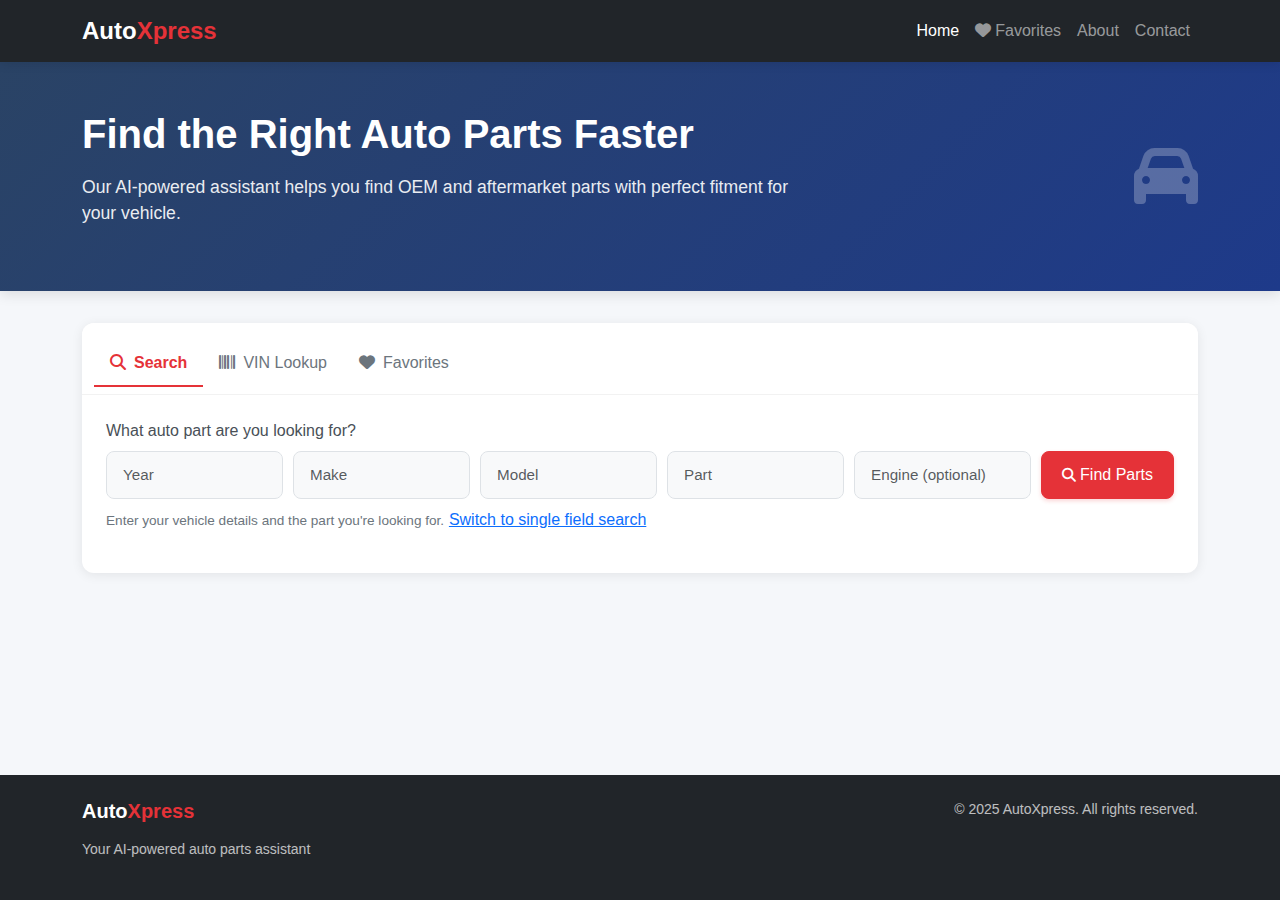
<file: templates/index.html>
<!DOCTYPE html>
<html lang="en">
    <head>
        <meta charset="UTF-8">
        <meta name="viewport" content="width=device-width, initial-scale=1.0">
        <title>AutoXpress Smart Assistant | Your Auto Parts Search AI</title>
        <link href="https://cdn.jsdelivr.net/npm/bootstrap@5.3.2/dist/css/bootstrap.min.css" rel="stylesheet">
        <link rel="stylesheet" href="https://cdnjs.cloudflare.com/ajax/libs/font-awesome/6.4.2/css/all.min.css">
        <!-- Add the autocomplete CSS file -->
        <link rel="stylesheet" href="/static/css/styles.css">
        <!-- No inline styles here anymore - all styles are in the CSS file -->
    </head>
<body>
    <div class="content-wrapper">
        <nav class="navbar navbar-expand-lg navbar-dark bg-dark">
            <div class="container">
                <a class="navbar-brand" href="#">Auto<span>Xpress</span></a>
                <button class="navbar-toggler" type="button" data-bs-toggle="collapse" data-bs-target="#navbarNav">
                    <span class="navbar-toggler-icon"></span>
                </button>
                <div class="collapse navbar-collapse" id="navbarNav">
                    <ul class="navbar-nav ms-auto">
                        <li class="nav-item">
                            <a class="nav-link active" href="#">Home</a>
                        </li>
                        <li class="nav-item">
                            <a class="nav-link" href="#" id="favorites-nav-link">
                                <i class="fas fa-heart me-1"></i>Favorites
                            </a>
                        </li>
                        <li class="nav-item">
                            <a class="nav-link" href="#">About</a>
                        </li>
                        <li class="nav-item">
                            <a class="nav-link" href="#">Contact</a>
                        </li>
                    </ul>
                </div>
            </div>
        </nav>

        <section class="hero-section">
            <div class="container">
                <div class="row align-items-center">
                    <div class="col-md-8">
                        <h1>Find the Right Auto Parts Faster</h1>
                        <p class="lead">Our AI-powered assistant helps you find OEM and aftermarket parts with perfect fitment for your vehicle.</p>
                    </div>
                    <div class="col-md-4 text-end d-none d-md-block">
                        <i class="fas fa-car fa-4x text-white-50 opacity-50"></i>
                    </div>
                </div>
            </div>
        </section>

        <div class="container">
            <div class="row">
                <div class="col-lg-12">
                    <div class="card mb-4">
                        <div class="card-header">
                            <ul class="nav nav-tabs card-header-tabs" id="mainTabs" role="tablist">
                                <li class="nav-item" role="presentation">
                                    <button class="nav-link active" id="search-tab" data-bs-toggle="tab" data-bs-target="#search-content" type="button" role="tab" aria-controls="search-content" aria-selected="true">
                                        <i class="fas fa-search me-2"></i>Search
                                    </button>
                                </li>
                                <li class="nav-item" role="presentation">
                                    <button class="nav-link" id="vin-tab" data-bs-toggle="tab" data-bs-target="#vin-content" type="button" role="tab" aria-controls="vin-content" aria-selected="false">
                                        <i class="fas fa-barcode me-2"></i>VIN Lookup
                                    </button>
                                </li>
                                <li class="nav-item" role="presentation">
                                    <button class="nav-link" id="favorites-tab" data-bs-toggle="tab" data-bs-target="#favorites-content" type="button" role="tab" aria-controls="favorites-content" aria-selected="false">
                                        <i class="fas fa-heart me-2"></i>Favorites
                                    </button>
                                </li>
                            </ul>
                        </div>
                        <div class="card-body">
                            <div class="tab-content" id="mainTabsContent">
                                <div class="tab-pane fade show active" id="search-content" role="tabpanel" aria-labelledby="search-tab">
                                    <form id="search-form" method="post">
                                        <div class="mb-3">
                                            <label class="form-label">What auto part are you looking for?</label>
                                            <div class="multi-field-search">
                                                <div class="form-group">
                                                    <input type="text" class="form-control" id="year-field" name="year" placeholder="Year" autocomplete="off">
                                                    <div id="year-suggestions" class="autocomplete-suggestions"></div>
                                                </div>
                                                <div class="form-group">
                                                    <input type="text" class="form-control" id="make-field" name="make" placeholder="Make" autocomplete="off">
                                                    <div id="make-suggestions" class="autocomplete-suggestions"></div>
                                                </div>
                                                <div class="form-group">
                                                    <input type="text" class="form-control" id="model-field" name="model" placeholder="Model" autocomplete="off">
                                                    <div id="model-suggestions" class="autocomplete-suggestions"></div>
                                                </div>
                                                <div class="form-group">
                                                    <input type="text" class="form-control" id="part-field" name="part" placeholder="Part" autocomplete="off">
                                                </div>
                                                <div class="form-group">
                                                    <input type="text" class="form-control" id="engine-field" name="engine" placeholder="Engine (optional)" autocomplete="off">
                                                </div>
                                                <div class="search-button-container">
                                                    <button class="btn btn-danger" type="submit" id="search-button">
                                                        <i class="fas fa-search me-1" style="font-size: 0.875rem;"></i> Find Parts
                                                    </button>
                                                </div>
                                            </div>
                                            <div class="form-text mt-2">
                                                Enter your vehicle details and the part you're looking for.
                                                <button type="button" class="btn btn-link p-0 align-baseline" id="single-field-toggle">Switch to single field search</button>
                                            </div>
                                        </div>
                                        
                                        <!-- Single field search (hidden by default) -->
                                        <div class="mb-3 d-none" id="single-field-container">
                                            <div class="input-group">
                                                <input type="text" class="form-control" id="prompt" name="prompt" 
                                                    placeholder="Example: 2018 Toyota Camry front brake pads" autocomplete="off">
                                                <button class="btn btn-danger" type="submit" id="single-search-button">
                                                    <i class="fas fa-search me-1" style="font-size: 0.875rem;"></i> Find Parts
                                                </button>
                                            </div>
                                            <div class="form-text mt-2">
                                                Include year, make, model, and part. Example: "2018 Toyota Camry front brake pads"
                                                <button type="button" class="btn btn-link p-0 align-baseline" id="multi-field-toggle">Switch to multi-field search</button>
                                            </div>
                                        </div>
                                    </form>
                                    <div id="validation-error" class="alert alert-danger mt-2 d-none" role="alert"></div>
                                </div>
                                
                                <div class="tab-pane fade" id="vin-content" role="tabpanel" aria-labelledby="vin-tab">
                                    <form id="vin-form" method="post">
                                        <div class="mb-3">
                                            <label for="vin" class="form-label">Enter your Vehicle Identification Number (VIN)</label>
                                            <div class="input-group">
                                                <input type="text" class="form-control" id="vin" name="vin" 
                                                    placeholder="Enter 17-character VIN" 
                                                    pattern="[A-HJ-NPR-Z0-9]{17}" 
                                                    maxlength="17" required>
                                                <button class="btn btn-danger" type="submit" id="vin-button">
                                                    <i class="fas fa-search me-1" style="font-size: 0.9rem;"></i> Decode VIN
                                                </button>
                                            </div>
                                            <div class="form-text">A valid VIN has 17 characters (excluding I, O, and Q)</div>
                                        </div>
                                    </form>
                                </div>
                                
                                <div class="tab-pane fade" id="favorites-content" role="tabpanel" aria-labelledby="favorites-tab">
                                    <div id="favorites-container">
                                        <div class="d-flex justify-content-between mb-3">
                                            <h4>Saved Favorites</h4>
                                            <div>
                                                <button id="export-favorites" class="btn btn-sm btn-outline-primary me-2">
                                                    <i class="fas fa-download me-1"></i> Export
                                                </button>
                                                <button id="clear-favorites" class="btn btn-sm btn-outline-danger">
                                                    <i class="fas fa-trash-alt me-1"></i> Clear All
                                                </button>
                                            </div>
                                        </div>
                                        <div id="favorites-list" class="row">
                                            <!-- Favorites will be loaded here -->
                                            <div class="col-12 no-favorites-msg">
                                                <i class="fas fa-heart fa-3x mb-3 text-muted"></i>
                                                <p>You haven't saved any favorites yet</p>
                                            </div>
                                        </div>
                                    </div>
                                </div>
                            </div>
                        </div>
                    </div>
                </div>
            </div>

            <!-- AI Analysis Loading Indicator -->
            <div id="search-loading" class="text-center my-4" style="display: none;">
                <div class="spinner-border text-primary" style="width:1rem;height:1rem;" role="status">
                    <span class="visually-hidden">Loading analysis...</span>
                </div>
                <p class="mt-2">Analyzing your request<span class="loader-dots"><div></div><div></div><div></div></span></p>
            </div>

            <!-- Results Container -->
            <div id="result-container" class="row" style="display: none;">
                <div class="col-12">
                    <div class="card mb-4">
                        <div class="card-header">
                            <ul class="nav nav-tabs card-header-tabs" id="resultsTabs" role="tablist">
                                <li class="nav-item" role="presentation">
                                    <button class="nav-link active" id="analysis-tab" data-bs-toggle="tab" data-bs-target="#analysis-content" type="button" role="tab" aria-controls="analysis-content" aria-selected="true">
                                        <i class="fas fa-chart-bar me-2"></i>Analysis
                                        <span id="analysis-time" class="badge bg-secondary ms-2"></span>
                                    </button>
                                </li>
                                <li class="nav-item" role="presentation">
                                    <button class="nav-link" id="products-tab" data-bs-toggle="tab" data-bs-target="#products-content" type="button" role="tab" aria-controls="products-content" aria-selected="false">
                                        <i class="fas fa-shopping-cart me-2"></i>Products
                                        <span id="products-count" class="badge bg-primary ms-2">0</span>
                                    </button>
                                </li>
                            </ul>
                        </div>
                        <div class="card-body">
                            <div class="tab-content" id="resultsTabsContent">
                                <!-- Analysis Tab Content -->
                                <div class="tab-pane fade show active" id="analysis-content" role="tabpanel" aria-labelledby="analysis-tab">
                                    <div id="validation-error" class="alert alert-danger d-none" role="alert"></div>
                                    <div id="questions"></div>
                                </div>
                                
                                <!-- Products Tab Content -->
                                <div class="tab-pane fade" id="products-content" role="tabpanel" aria-labelledby="products-tab">
                                    <!-- Products Toolbar -->
                                    <div class="d-flex justify-content-between align-items-center mb-3">
                                        <div>
                                            <span class="text-muted">Found <span id="product-total-count">0</span> products</span>
                                        </div>
                                        <div class="d-flex gap-2">
                                            <div class="dropdown">
                                                <button class="btn btn-sm btn-outline-secondary dropdown-toggle" type="button" id="filterDropdown" data-bs-toggle="dropdown" aria-expanded="false">
                                                    <i class="fas fa-filter me-1"></i> Filter
                                                </button>
                                                <div class="dropdown-menu p-3" style="width: 250px;" aria-labelledby="filterDropdown">
                                                    <h6 class="dropdown-header">Filter Products</h6>
                                                    <div class="form-check">
                                                        <input class="form-check-input filter-check" type="checkbox" id="newOnly" data-filter="condition" data-value="new">
                                                        <label class="form-check-label" for="newOnly">New Only</label>
                                                    </div>
                                                    <div class="form-check">
                                                        <input class="form-check-input filter-check" type="checkbox" id="freeShipping" data-filter="shipping" data-value="free">
                                                        <label class="form-check-label" for="freeShipping">Free Shipping</label>
                                                    </div>
                                                    <div class="form-check">
                                                        <input class="form-check-input filter-check" type="checkbox" id="bestMatchOnly" data-filter="relevance" data-value="high">
                                                        <label class="form-check-label" for="bestMatchOnly">Best Matches Only</label>
                                                    </div>
                                                    <div class="dropdown-divider"></div>
                                                    <h6 class="dropdown-header">Sources</h6>
                                                    <div class="form-check">
                                                        <input class="form-check-input filter-check" type="checkbox" id="ebaySource" data-filter="source" data-value="eBay" checked>
                                                        <label class="form-check-label" for="ebaySource">eBay</label>
                                                    </div>
                                                    <div class="form-check">
                                                        <input class="form-check-input filter-check" type="checkbox" id="googleSource" data-filter="source" data-value="Google Shopping" checked>
                                                        <label class="form-check-label" for="googleSource">Google Shopping</label>
                                                    </div>
                                                    <div class="dropdown-divider"></div>
                                                    <button id="resetFilters" class="btn btn-sm btn-outline-secondary w-100">Reset Filters</button>
                                                </div>
                                            </div>
                                            <div class="dropdown">
                                                <button class="btn btn-sm btn-outline-secondary dropdown-toggle" type="button" id="sortDropdown" data-bs-toggle="dropdown" aria-expanded="false">
                                                    <i class="fas fa-sort me-1"></i> <span id="sort-label">Relevance</span>
                                                </button>
                                                <ul class="dropdown-menu" aria-labelledby="sortDropdown">
                                                    <li><a class="dropdown-item sort-option" href="#" data-sort="relevance">Relevance</a></li>
                                                    <li><a class="dropdown-item sort-option" href="#" data-sort="price-low">Price: Low to High</a></li>
                                                    <li><a class="dropdown-item sort-option" href="#" data-sort="price-high">Price: High to Low</a></li>
                                                </ul>
                                            </div>
                                            <div class="dropdown">
                                                <button class="btn btn-sm btn-outline-secondary dropdown-toggle" type="button" id="viewDropdown" data-bs-toggle="dropdown" aria-expanded="false">
                                                    <i class="fas fa-th-large me-1"></i> <span id="view-label">Grid</span>
                                                </button>
                                                <ul class="dropdown-menu" aria-labelledby="viewDropdown">
                                                    <li><a class="dropdown-item view-option" href="#" data-view="grid"><i class="fas fa-th-large me-2"></i>Grid View</a></li>
                                                    <li><a class="dropdown-item view-option" href="#" data-view="list"><i class="fas fa-list me-2"></i>List View</a></li>
                                                    <li><a class="dropdown-item view-option" href="#" data-view="compact"><i class="fas fa-th me-2"></i>Compact View</a></li>
                                                </ul>
                                            </div>
                                        </div>
                                    </div>
                                    
                                    <!-- Products Loading Indicator -->
                                    <div id="products-loading" class="text-center my-4" style="display: none;">
                                        <div class="spinner-border text-primary" style="width:1rem;height:1rem;" role="status">
                                            <span class="visually-hidden">Loading products...</span>
                                        </div>
                                        <p class="mt-2">Searching for products<span class="loader-dots"><div></div><div></div><div></div></span></p>
                                    </div>
                                    
                                    <!-- Products Container -->
                                    <div id="products-container" class="row g-3">
                                        <!-- Products will be inserted here -->
                                    </div>
                                    
                                    <!-- Load More Button -->
                                    <div id="load-more-container" class="text-center mt-4 d-none">
                                        <button id="load-more-btn" class="btn btn-outline-primary">
                                            <i class="fas fa-sync me-2"></i>Load More Products
                                        </button>
                                    </div>
                                </div>
                            </div>
                        </div>
                    </div>
                </div>
            </div>

            <!-- VIN Results Container -->
            <div id="vin-result-container" class="d-none">
                <div class="card">
                    <div class="card-header">Vehicle Information</div>
                    <div class="card-body">
                        <div id="vin-loading" class="text-center my-4 d-none">
                            <div class="spinner-border text-primary" style="width:1rem;height:1rem;" role="status">
                                <span class="visually-hidden">Loading VIN data...</span>
                            </div>
                            <p class="mt-2">Decoding your VIN<span class="loader-dots"><div></div><div></div><div></div></span></p>
                        </div>
                        <div id="vin-error" class="alert alert-danger d-none"></div>
                        <div id="vin-data" class="row">
                            <!-- VIN data will be inserted here -->
                        </div>
                    </div>
                </div>
            </div>
        </div>
    </div>

    <!-- Image Preview Modal -->
    <div id="imageModal">
        <span class="close-modal">&times;</span>
        <img class="modal-content" id="modalImage">
    </div>

    <footer class="bg-dark text-white mt-5 py-4">
        <div class="container">
            <div class="row">
                <div class="col-md-6">
                    <h5>Auto<span class="text-danger">Xpress</span></h5>
                    <p class="small">Your AI-powered auto parts assistant</p>
                </div>
                <div class="col-md-6 text-md-end">
                    <p class="small">&copy; 2025 AutoXpress. All rights reserved.</p>
                </div>
            </div>
        </div>
    </footer>

    <script src="https://cdn.jsdelivr.net/npm/bootstrap@5.3.2/dist/js/bootstrap.bundle.min.js"></script>
    <script src="/static/js/field-autocomplete.js"></script>
    <script src="/static/js/main.js"></script>
    <script src="/static/js/updated_products.js"></script>
</body>
</html>
</file>
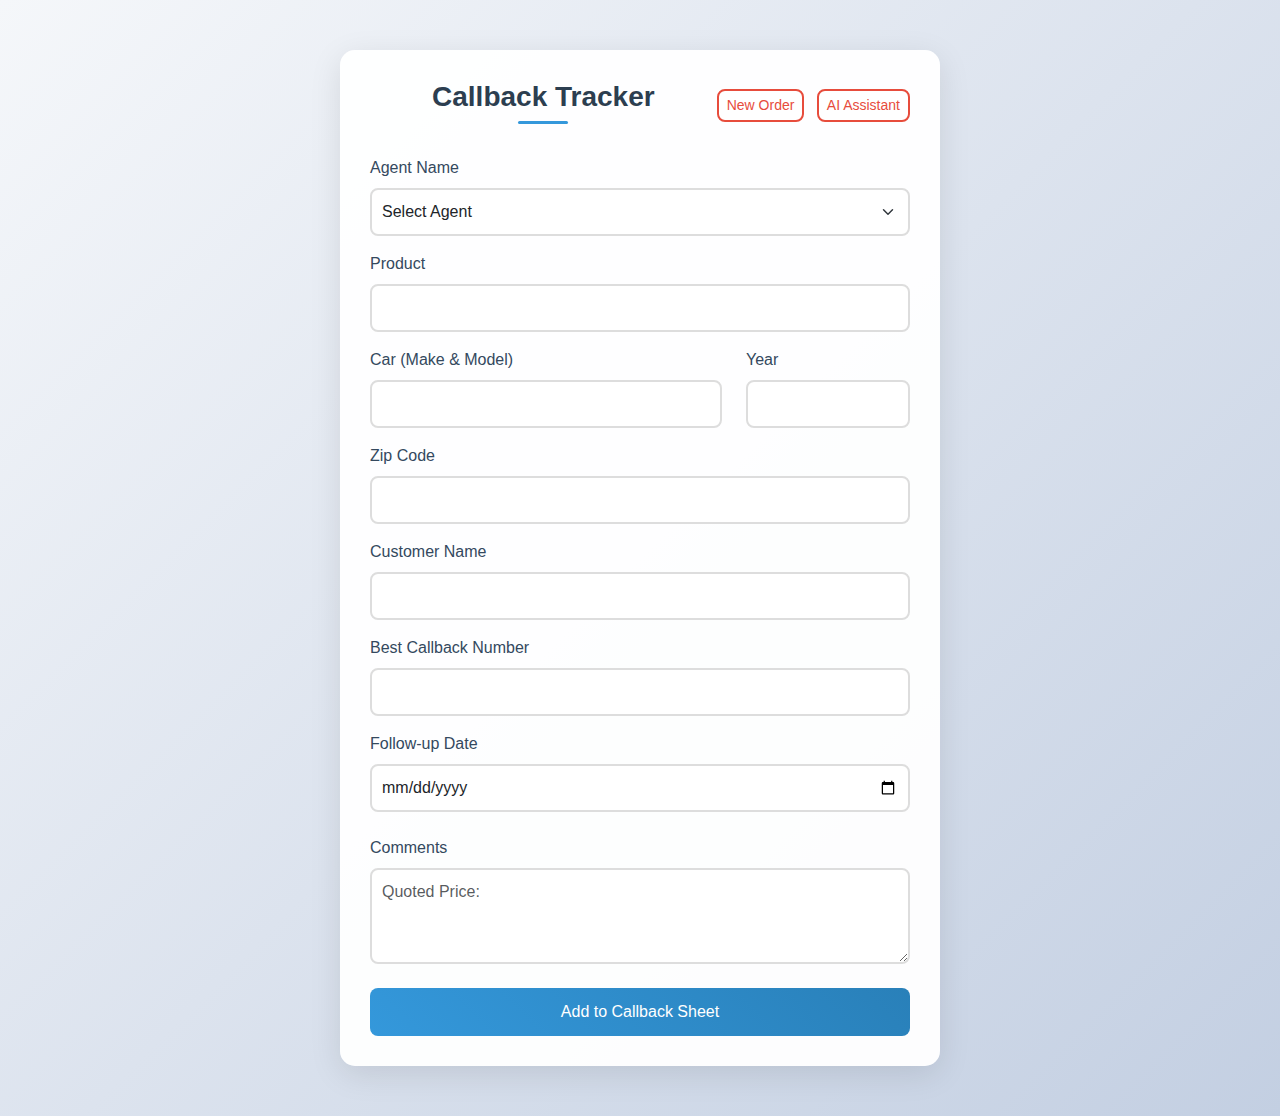
<file: templates/callbacks.html>
<!DOCTYPE html>
<html lang="en">

<head>
    <meta charset="UTF-8">
    <meta name="viewport" content="width=device-width, initial-scale=1.0">
    <title>AutoXpress Callback Tracker</title>
    <link href="https://cdn.jsdelivr.net/npm/bootstrap@5.3.3/dist/css/bootstrap.min.css" rel="stylesheet">
    <style>
        body {
            background: linear-gradient(135deg, #f5f7fa 0%, #c3cfe2 100%);
            min-height: 100vh;
            font-family: 'Segoe UI', sans-serif;
        }

        .form-container {
            max-width: 600px;
            margin: 50px auto;
            background: rgba(255, 255, 255, 0.95);
            padding: 30px;
            border-radius: 15px;
            box-shadow: 0 8px 32px rgba(0, 0, 0, 0.1);
            animation: fadeIn 0.5s ease-in;
        }

        @keyframes fadeIn {
            from { opacity: 0; transform: translateY(-20px); }
            to { opacity: 1; transform: translateY(0); }
        }

        h3 {
            color: #2c3e50;
            font-weight: 600;
            position: relative;
            padding-bottom: 10px;
        }

        h3::after {
            content: '';
            position: absolute;
            bottom: 0;
            left: 50%;
            transform: translateX(-50%);
            width: 50px;
            height: 3px;
            background: #3498db;
            border-radius: 2px;
        }

        .form-label {
            color: #34495e;
            font-weight: 500;
            transition: all 0.3s ease;
        }

        .form-control, .form-select {
            border: 2px solid #ddd;
            border-radius: 8px;
            padding: 10px;
            transition: all 0.3s ease;
        }

        .form-control:focus, .form-select:focus {
            border-color: #3498db;
            box-shadow: 0 0 8px rgba(52, 152, 219, 0.3);
            transform: scale(1.02);
        }

        .btn-primary {
            background: linear-gradient(45deg, #3498db, #2980b9);
            border: none;
            padding: 12px;
            border-radius: 8px;
            transition: all 0.3s ease;
            font-weight: 500;
        }

        .btn-primary:hover {
            transform: translateY(-2px);
            box-shadow: 0 5px 15px rgba(52, 152, 219, 0.4);
            background: linear-gradient(45deg, #2980b9, #3498db);
        }

        /* Dimmed state for the button */
        .btn-primary.dimmed {
            opacity: 0.5;
            background: linear-gradient(45deg, #7f8c8d, #95a5a6);
            cursor: not-allowed;
            animation: dim 0.3s ease forwards;
        }

        @keyframes dim {
            from {
                opacity: 1;
                background: linear-gradient(45deg, #3498db, #2980b9);
            }
            to {
                opacity: 0.5;
                background: linear-gradient(45deg, #7f8c8d, #95a5a6);
            }
        }

        .alert-success {
            background: #2ecc71;
            border: none;
            color: white;
            border-radius: 8px;
            animation: slideIn 0.3s ease;
        }

        @keyframes slideIn {
            from { opacity: 0; transform: translateX(20px); }
            to { opacity: 1; transform: translateX(0); }
        }

        .mb-3 {
            position: relative;
        }

        .form-control:hover:not(:focus),
        .form-select:hover:not(:focus) {
            border-color: #3498db;
        }

        
        /* Custom red button for Assistant */
        .btn-custom-red {
            background-color: #fff !important; /* White fill */
            color: #e74c3c; /* Red text to match outline */
            border: 2px solid #e74c3c; /* Red outline */
            border-radius: 8px; /* Match existing button border-radius */
            transition: all 0.3s ease; /* Match existing transition */
        }
        
        /* Hover and focus states for red button */
        .btn-custom-red:hover,
        .btn-custom-red:focus {
            background-color: #e74c3c !important; /* Red fill on hover */
            color: #fff; /* White text on hover */
            border-color: #e74c3c;
            box-shadow: 0 0 8px rgba(231, 76, 60, 0.3); /* Match existing focus shadow */
            transform: scale(1.02); /* Match existing focus transform */
        }
    </style>
</head>

<body>
    <div class="form-container">
       <div class="d-flex justify-content-between align-items-center mb-4">
            <div></div>
            <h3 class="text-center">Callback Tracker</h3>
            <div>
                <a href="https://autoxpress.us/order" class="btn btn-custom-red btn-sm me-2">New Order</a>
                <a href="https://assistant-autoxpress.onrender.com/" class="btn btn-custom-red btn-sm">AI Assistant</a>
            </div>
        </div>
        <form id="callbackForm">
            <div class="mb-3">
                <label class="form-label">Agent Name</label>
                <select class="form-select" id="agentName" required>
                    <option value="">Select Agent</option>
                    <option>Ayesha</option>
                    <option>Farhan</option>
                    <option>Khan</option>
                    <option>Murtaza</option>
                </select>
            </div>

            <div class="mb-3">
                <label class="form-label">Product</label>
                <input type="text" class="form-control" id="product" required>
            </div>

            <div class="row">
                <div class="col-md-8 mb-3">
                    <label class="form-label">Car (Make & Model)</label>
                    <input type="text" class="form-control" id="vehicleInfo">
                </div>
                <div class="col-md-4 mb-3">
                    <label class="form-label">Year</label>
                    <input type="number" class="form-control" id="year" min="1900" max="2100">
                </div>
            </div>

            <div class="mb-3">
                <label class="form-label">Zip Code</label>
                <input type="text" class="form-control" id="zip" maxlength="10">
            </div>

            <div class="mb-3">
                <label class="form-label">Customer Name</label>
                <input type="text" class="form-control" id="customerName">
            </div>

            <div class="mb-3">
                <label class="form-label">Best Callback Number</label>
                <input type="tel" class="form-control" id="callbackNumber" maxlength="15" required>
            </div>

            <div class="mb-4">
                <label class="form-label">Follow-up Date</label>
                <input type="date" class="form-control" id="followupDate">
            </div>
            
            <div class="mb-4">
                <label for="comments" class="form-label">Comments</label>
                <textarea class="form-control" id="comments" rows="3" maxlength="300" placeholder="Quoted Price:"></textarea>
            </div>

            <button type="submit" class="btn btn-primary w-100">Add to Callback Sheet</button>
        </form>

        <div class="mt-3" id="successMessage" style="display:none;">
            <div class="alert alert-success">Callback submitted!</div>
        </div>
    </div>

<script>
    // Function to capitalize the first letter of each word
    function capitalizeWords(str) {
        return str.replace(/\b\w/g, char => char.toUpperCase());
    }

    document.getElementById('callbackForm').addEventListener('submit', function (e) {
        e.preventDefault();

        // Get the submit button
        const submitButton = document.querySelector('button[type="submit"]');

        // Disable the button and apply the dimmed effect
        submitButton.disabled = true;
        submitButton.classList.add('dimmed');

        // Prepare form data with capitalization for relevant fields
        const formData = {
            agentName: document.getElementById('agentName').value,
            product: capitalizeWords(document.getElementById('product').value),
            vehicleInfo: capitalizeWords(document.getElementById('vehicleInfo').value),
            year: document.getElementById('year').value, // Number, no capitalization
            zip: document.getElementById('zip').value,   // Zip code, no capitalization
            customerName: capitalizeWords(document.getElementById('customerName').value),
            callbackNumber: document.getElementById('callbackNumber').value, // Phone, no capitalization
            followupDate: document.getElementById('followupDate').value,     // Date, no capitalization
            comments: capitalizeWords(document.getElementById('comments').value)
        };

        fetch('https://script.google.com/macros/s/AKfycbzFldA90XFFOuUgK9qJLjRSktD-5mCO2Bmm8GZBH9PclhHvr_DBYxvfI0Rpduae6WUPDg/exec', {
            method: 'POST',
            mode: 'no-cors',
            headers: {
                'Content-Type': 'application/json'
            },
            body: JSON.stringify(formData)
        })
        .then(() => {
            document.getElementById('successMessage').style.display = 'block';
            document.getElementById('callbackForm').reset();

            // Re-enable the button and remove the dimmed effect after success
            submitButton.disabled = false;
            submitButton.classList.remove('dimmed');

            setTimeout(() => {
                document.getElementById('successMessage').style.display = 'none';
            }, 3000);
        })
        .catch((error) => {
            alert('Error submitting form: ' + error.message);

            // Re-enable the button and remove the dimmed effect if there's an error
            submitButton.disabled = false;
            submitButton.classList.remove('dimmed');
        });
    });
</script>
</body>

</html>
</file>
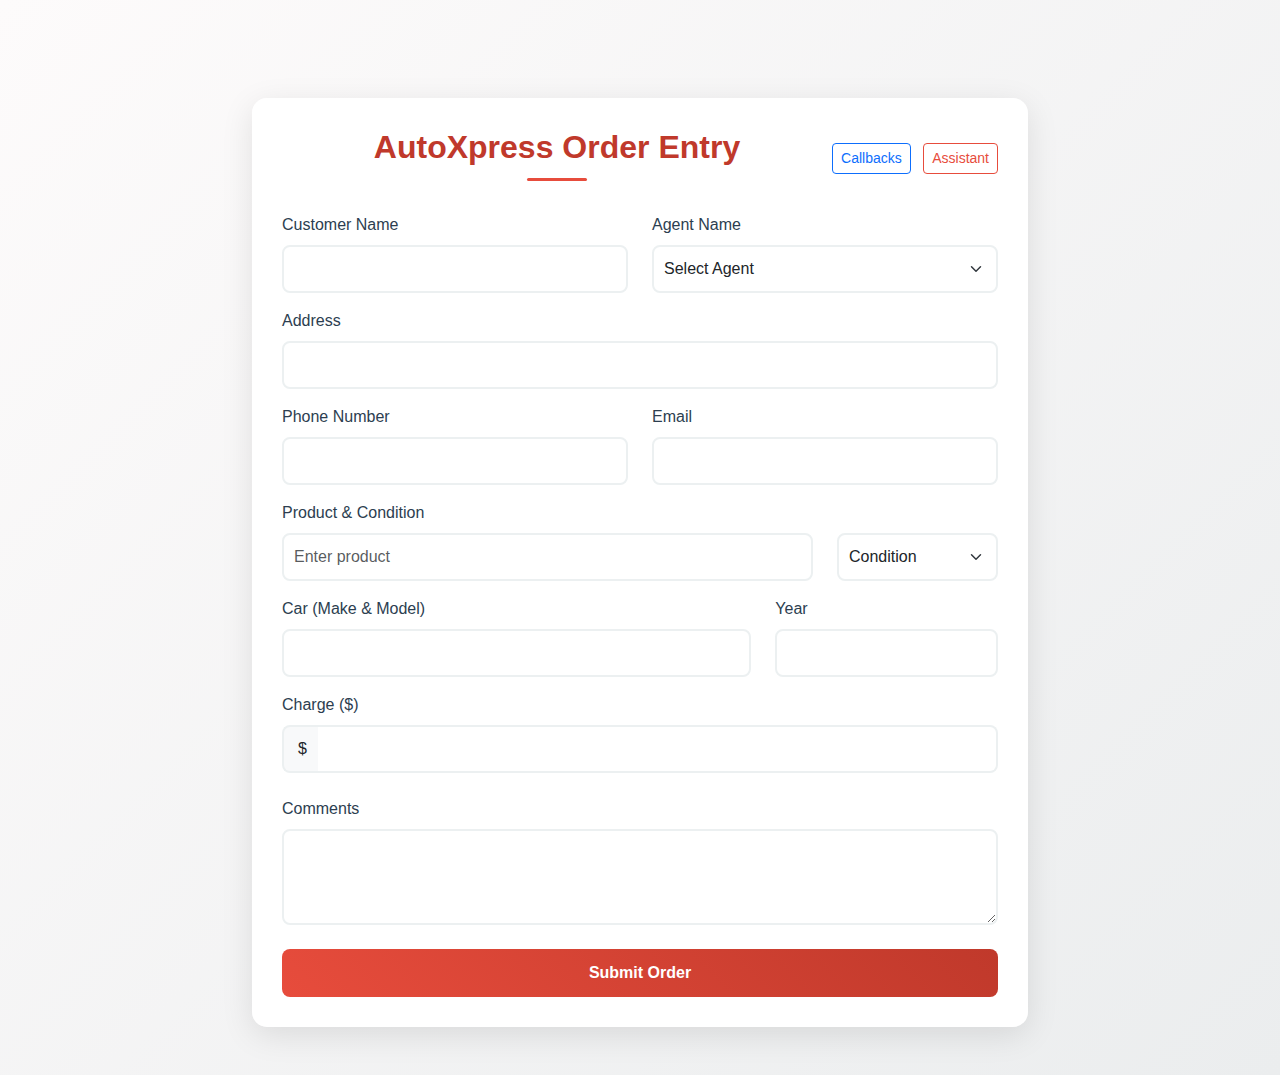
<file: templates/orders.html>
<!DOCTYPE html>
<html lang="en">

<head>
    <meta charset="UTF-8">
    <meta name="viewport" content="width=device-width, initial-scale=1.0">
    <title>AutoXpress Order Form</title>
    <link href="https://cdn.jsdelivr.net/npm/bootstrap@5.3.3/dist/css/bootstrap.min.css" rel="stylesheet">
    <style>
        body {
            background: linear-gradient(135deg, #fdfbfb 0%, #ebedee 100%);
            min-height: 100vh;
            font-family: 'Segoe UI', sans-serif;
        }

        .container {
            max-width: 800px;
        }

        .form-container {
            background: rgba(255, 255, 255, 0.97);
            padding: 30px;
            border-radius: 15px;
            box-shadow: 0 8px 32px rgba(0, 0, 0, 0.1);
            animation: fadeIn 0.6s ease-out;
            margin-top: 50px;
        }

        @keyframes fadeIn {
            from {
                opacity: 0;
                transform: translateY(-20px);
            }

            to {
                opacity: 1;
                transform: translateY(0);
            }
        }

        h2 {
            color: #c0392b;
            font-weight: 700;
            position: relative;
            padding-bottom: 15px;
            text-align: center;
        }

        h2::after {
            content: '';
            position: absolute;
            bottom: 0;
            left: 50%;
            transform: translateX(-50%);
            width: 60px;
            height: 3px;
            background: #e74c3c;
            border-radius: 2px;
        }

        .form-label {
            color: #2c3e50;
            font-weight: 500;
            transition: all 0.3s ease;
        }

        .form-control,
        .form-select {
            border: 2px solid #ecf0f1;
            border-radius: 8px;
            padding: 10px;
            transition: all 0.3s ease;
        }

        .form-control:focus,
        .form-select:focus {
            border-color: #e74c3c;
            box-shadow: 0 0 8px rgba(231, 76, 60, 0.3);
            transform: scale(1.02);
        }

        .form-control:hover:not(:focus),
        .form-select:hover:not(:focus) {
            border-color: #e74c3c;
        }

        .btn-primary {
            background: linear-gradient(45deg, #e74c3c, #c0392b);
            border: none;
            padding: 12px;
            border-radius: 8px;
            font-weight: 600;
            transition: all 0.3s ease;
        }

        .btn-primary:hover {
            background: linear-gradient(45deg, #c0392b, #e74c3c);
            transform: translateY(-3px);
            box-shadow: 0 5px 15px rgba(231, 76, 60, 0.4);
        }

        .alert-success {
            background: #27ae60;
            border: none;
            color: white;
            border-radius: 8px;
            animation: slideIn 0.4s ease;
            text-align: center;
        }

        @keyframes slideIn {
            from {
                opacity: 0;
                transform: translateY(20px);
            }

            to {
                opacity: 1;
                transform: translateY(0);
            }
        }

        .mb-3 {
            position: relative;
        }

        .input-group-text {
            background-color: #f8f9fa;
            border: 2px solid #ecf0f1;
            border-right: 0;
            border-radius: 8px 0 0 8px;
            padding-left: 14px;
            transition: background-color 0.3s, border-color 0.3s;
        }

        .input-group:focus-within .input-group-text {
            border-color: #e74c3c;
        }

        .input-group .form-control {
            border-left: 0;
            border-radius: 0 8px 8px 0;
        }

        .btn-primary.dimmed {
            opacity: 0.6;
            pointer-events: none;
            /* Prevents additional clicks while dimmed */
        }

        /* Ensure the blue outline for Order and Callbacks matches the current style */
        .btn-outline-primary {
            color: #0d6efd;
            /* Bootstrap's default primary blue */
            border-color: #0d6efd;
        }

        /* Customize hover and focus states for blue outline */
        .btn-outline-primary:hover,
        .btn-outline-primary:focus {
            color: #fff;
            background-color: #0d6efd;
            border-color: #0d6efd;
        }

        /* Ensure the red outline for Assistant */
        .btn-outline-danger {
            color: #e74c3c;
            /* Matches the red theme of AutoXpress */
            border-color: #e74c3c;
        }

        /* Customize hover and focus states for red outline */
        .btn-outline-danger:hover,
        .btn-outline-danger:focus {
            color: #fff;
            background-color: #e74c3c;
            border-color: #e74c3c;
        }
    </style>
</head>

<body>
    <div class="container py-5">
        <div class="form-container">
            <div class="d-flex justify-content-between align-items-center mb-4">
                <div></div>
                <h2>AutoXpress Order Entry</h2>
                <div>
                    <a href="https://autoxpress.us/callbacks" class="btn btn-outline-primary btn-sm me-2">Callbacks</a>
                    <a href="https://assistant-autoxpress.onrender.com/"
                        class="btn btn-outline-danger btn-sm">Assistant</a>
                </div>
            </div>
            <form id="orderForm">
                <div class="row">
                    <div class="col-md-6 mb-3">
                        <label for="customerName" class="form-label">Customer Name</label>
                        <input type="text" class="form-control" id="customerName" maxlength="100" required>
                    </div>
                    <div class="col-md-6 mb-3">
                        <label for="agentName" class="form-label">Agent Name</label>
                        <select class="form-select" id="agentName" required>
                            <option value="">Select Agent</option>
                            <option>Ayesha</option>
                            <option>Farhan</option>
                            <option>Khan</option>
                            <option>Murtaza</option>
                            <option>Luis</option>
                            <option>Roy</option>
                        </select>
                    </div>
                </div>

                <div class="mb-3">
                    <label for="address" class="form-label">Address</label>
                    <input type="text" class="form-control" id="address" maxlength="150" required>
                </div>

                <div class="row">
                    <div class="col-md-6 mb-3">
                        <label for="number" class="form-label">Phone Number</label>
                        <input type="text" class="form-control" id="number" maxlength="15" required>
                    </div>
                    <div class="col-md-6 mb-3">
                        <label for="email" class="form-label">Email</label>
                        <input type="email" class="form-control" id="email" required>
                    </div>
                </div>

                <div class="mb-3">
                    <label class="form-label">Product & Condition</label>
                    <div class="row">
                        <div class="col-md-9">
                            <input type="text" class="form-control" id="product" placeholder="Enter product"
                                maxlength="100" required>
                        </div>
                        <div class="col-md-3">
                            <select class="form-select" id="condition" required>
                                <option value="">Condition</option>
                                <option value="New">New</option>
                                <option value="Used">Used</option>
                            </select>
                        </div>
                    </div>
                </div>

                <div class="row">
                    <div class="col-md-8 mb-3">
                        <label for="car" class="form-label">Car (Make & Model)</label>
                        <input type="text" class="form-control" id="car" maxlength="100" required>
                    </div>
                    <div class="col-md-4 mb-3">
                        <label for="year" class="form-label">Year</label>
                        <input type="number" class="form-control" id="year" min="1900" max="2100" required>
                    </div>
                </div>

                <div class="mb-4">
                    <label for="charge" class="form-label">Charge ($)</label>
                    <div class="input-group">
                        <span class="input-group-text">$</span>
                        <input type="number" class="form-control" id="charge" step="0.01" required>
                    </div>
                </div>

                <div class="mb-4">
                    <label for="comments" class="form-label">Comments</label>
                    <textarea class="form-control" id="comments" rows="3" maxlength="300"></textarea>
                </div>

                <button type="submit" class="btn btn-primary w-100">Submit Order</button>
            </form>

            <div class="mt-3" id="successMessage" style="display:none;"></div>
        </div>
    </div>

    <script>
        // Function to capitalize the first letter of each word
        function capitalizeWords(str) {
            return str.replace(/\b\w/g, char => char.toUpperCase());
        }

        document.getElementById('orderForm').addEventListener('submit', function (e) {
            e.preventDefault();

            // Dim the submit button
            const submitButton = this.querySelector('.btn-primary');
            submitButton.classList.add('dimmed');

            // Hide any previous success message
            document.getElementById('successMessage').style.display = 'none';

            // Generate order number
            const orderNumber = `23-${Math.floor(10000 + Math.random() * 90000)}`;

            // Get form values and capitalize relevant fields
            const formData = {
                orderNumber: orderNumber,
                agentName: document.getElementById('agentName').value,
                customerName: capitalizeWords(document.getElementById('customerName').value),
                address: capitalizeWords(document.getElementById('address').value),
                number: document.getElementById('number').value, // Phone number, no capitalization
                email: document.getElementById('email').value,   // Email, no capitalization
                product: capitalizeWords(document.getElementById('product').value),
                condition: document.getElementById('condition').value,
                car: capitalizeWords(document.getElementById('car').value),
                year: document.getElementById('year').value,    // Number, no capitalization
                charge: document.getElementById('charge').value, // Number, no capitalization
                comments: document.getElementById('comments').value
            };

            fetch('https://script.google.com/macros/s/AKfycby45FebWINDXSPflSKHxJnZNZeLFWKYgry7c5_mYckpNVF1DDoHIduTydcXJGmFfZe0/exec', {
                method: 'POST',
                mode: 'no-cors',
                headers: {
                    'Content-Type': 'application/json'
                },
                body: JSON.stringify(formData)
            })
                .then(() => {
                    document.getElementById('successMessage').innerHTML =
                        `<div class="alert alert-success">
                    Order successfully submitted!<br>
                    Your Order Number is <strong>${orderNumber}</strong>
                 </div>`;
                    document.getElementById('successMessage').style.display = 'block';
                    document.getElementById('orderForm').reset();

                    // Remove dimming effect after success
                    submitButton.classList.remove('dimmed');

                    setTimeout(() => {
                        document.getElementById('successMessage').style.display = 'none';
                    }, 30000);
                })
                .catch((error) => {
                    alert('Error submitting form: ' + error.message);
                    // Remove dimming effect on error
                    submitButton.classList.remove('dimmed');
                });
        });
    </script>
</body>

</html>
</file>
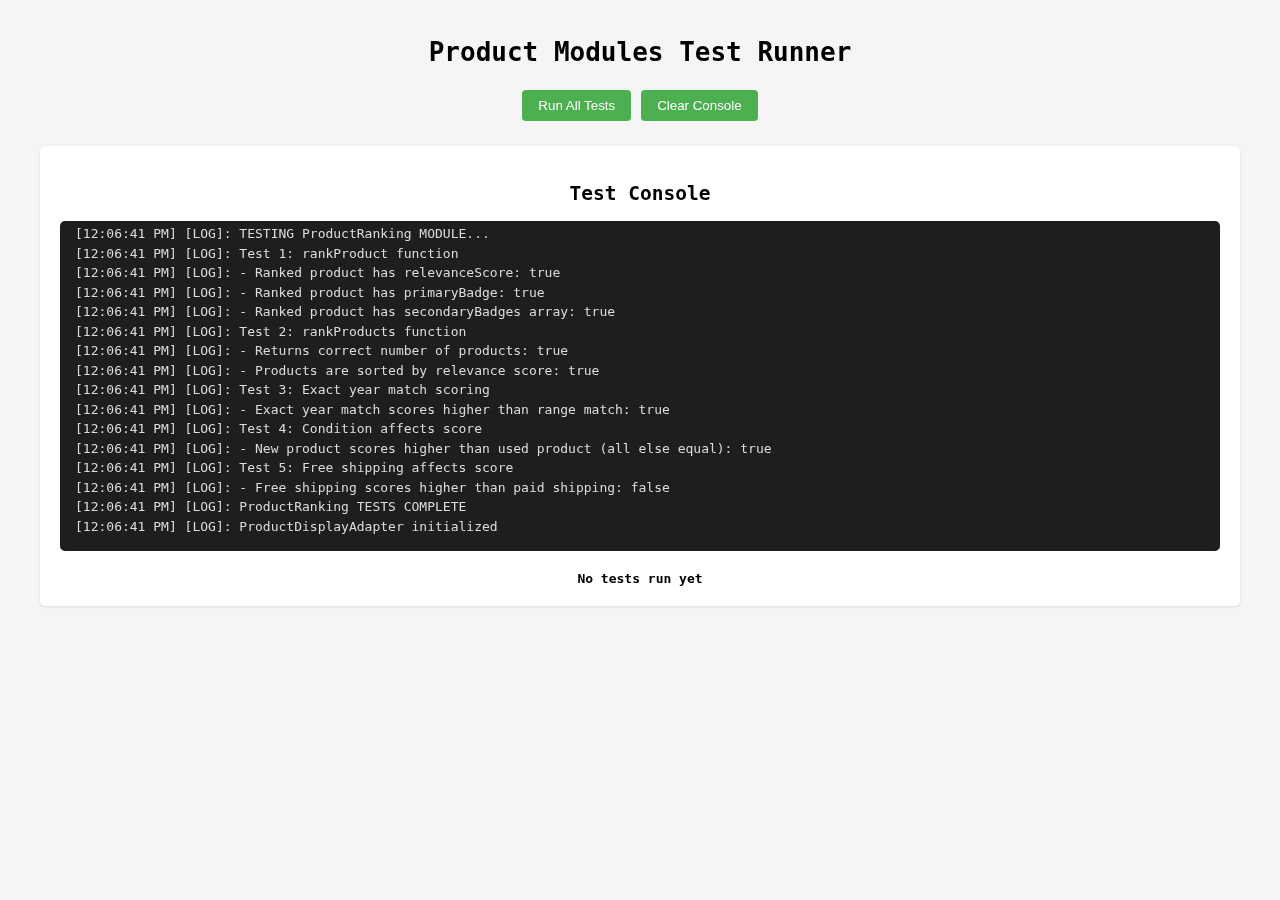
<file: static/js/modules/tests/test-runner.html>
<!DOCTYPE html>
<html lang="en">
<head>
  <meta charset="UTF-8">
  <meta name="viewport" content="width=device-width, initial-scale=1.0">
  <title>Product Modules Test Runner</title>
  <style>
    body {
      font-family: monospace;
      max-width: 1200px;
      margin: 0 auto;
      padding: 20px;
      background-color: #f5f5f5;
    }
    h1, h2 {
      text-align: center;
    }
    .test-section {
      background-color: white;
      border-radius: 5px;
      padding: 20px;
      margin-bottom: 20px;
      box-shadow: 0 1px 3px rgba(0,0,0,0.1);
    }
    .console-output {
      background-color: #1e1e1e;
      color: #dcdcdc;
      padding: 15px;
      border-radius: 5px;
      height: 300px;
      overflow-y: auto;
      margin-top: 10px;
      font-family: monospace;
      line-height: 1.5;
    }
    .success {
      color: #4CAF50;
    }
    .error {
      color: #f44336;
    }
    .warning {
      color: #ff9800;
    }
    button {
      padding: 8px 16px;
      background-color: #4CAF50;
      color: white;
      border: none;
      border-radius: 4px;
      cursor: pointer;
      margin: 5px;
    }
    button:hover {
      background-color: #45a049;
    }
    .controls {
      display: flex;
      justify-content: center;
      margin-bottom: 20px;
    }
    .results-summary {
      text-align: center;
      margin-top: 20px;
      font-weight: bold;
    }
  </style>
</head>
<body>
  <h1>Product Modules Test Runner</h1>
  
  <div class="controls">
    <button id="run-all-tests">Run All Tests</button>
    <button id="clear-console">Clear Console</button>
  </div>
  
  <div class="test-section">
    <h2>Test Console</h2>
    <div id="console-output" class="console-output"></div>
    <div id="results-summary" class="results-summary">No tests run yet</div>
  </div>

  <!-- Load the modules to test -->
  <script src="/static/js/modules/product-ranking.js"></script>
  <script src="/static/js/modules/product-badges.js"></script>
  <script src="/static/js/modules/product-renderer.js"></script>
  <script src="/static/js/modules/product-display-adapter.js"></script>
  
  <!-- Load the tests -->
  <script src="test-product-ranking.js"></script>
  <script src="test-product-badges.js"></script>
  <script src="test-product-renderer.js"></script>
  
  <script>
    // Console output interceptor
    const consoleOutput = document.getElementById('console-output');
    const resultsSummary = document.getElementById('results-summary');
    
    // Function to format console messages
    function formatLogMessage(args, type) {
      const timestamp = new Date().toLocaleTimeString();
      const prefix = `[${timestamp}] [${type.toUpperCase()}]: `;
      
      const formattedArgs = Array.from(args).map(arg => {
        if (typeof arg === 'object') {
          return JSON.stringify(arg, null, 2);
        }
        return String(arg);
      }).join(' ');
      
      return prefix + formattedArgs;
    }
    
    // Override console methods
    const originalConsole = {
      log: console.log,
      error: console.error,
      warn: console.warn
    };
    
    console.log = function() {
      // Call original console method
      originalConsole.log.apply(console, arguments);
      
      // Format and append to output
      const message = formatLogMessage(arguments, 'log');
      appendToConsole(message);
    };
    
    console.error = function() {
      originalConsole.error.apply(console, arguments);
      const message = formatLogMessage(arguments, 'error');
      appendToConsole(`<span class="error">${message}</span>`);
    };
    
    console.warn = function() {
      originalConsole.warn.apply(console, arguments);
      const message = formatLogMessage(arguments, 'warn');
      appendToConsole(`<span class="warning">${message}</span>`);
    };
    
    function appendToConsole(html) {
      consoleOutput.innerHTML += html + '<br>';
      consoleOutput.scrollTop = consoleOutput.scrollHeight;
    }
    
    // Button event handlers
    document.getElementById('run-all-tests').addEventListener('click', runAllTests);
    document.getElementById('clear-console').addEventListener('click', function() {
      consoleOutput.innerHTML = '';
      resultsSummary.textContent = 'Console cleared';
    });
    
    function runAllTests() {
      consoleOutput.innerHTML = '';
      resultsSummary.textContent = 'Running tests...';
      
      appendToConsole('<span class="success">==========================================</span>');
      appendToConsole('<span class="success">RUNNING ALL MODULE TESTS</span>');
      appendToConsole('<span class="success">==========================================</span>');
      
      // Run tests for each module
      const testFunctions = [
        { name: 'ProductRanking', fn: window.testProductRanking, module: window.ProductRanking },
        { name: 'ProductBadges', fn: window.testProductBadges, module: window.ProductBadges },
        { name: 'ProductRenderer', fn: window.testProductRenderer, module: window.ProductRenderer }
      ];
      
      let passed = 0;
      let failed = 0;
      
      testFunctions.forEach(test => {
        if (test.module && typeof test.fn === 'function') {
          appendToConsole(`<span class="success">\n\n=== RUNNING ${test.name} TESTS ===</span>`);
          try {
            test.fn();
            passed++;
          } catch (e) {
            appendToConsole(`<span class="error">Test error: ${e.message}</span>`);
            failed++;
          }
        } else {
          appendToConsole(`<span class="error">\n\n=== SKIPPING ${test.name} TESTS (module not available) ===</span>`);
          failed++;
        }
      });
      
      appendToConsole('<span class="success">\n\n==========================================</span>');
      appendToConsole(`<span class="success">ALL TESTS COMPLETED</span>`);
      appendToConsole('<span class="success">==========================================</span>');
      
      resultsSummary.textContent = `Tests completed: ${passed} passed, ${failed} failed`;
      if (failed > 0) {
        resultsSummary.classList.add('error');
      } else {
        resultsSummary.classList.add('success');
      }
    }
  </script>
</body>
</html>
</file>
<file: static/css/styles.css>
/* Modern UI styles for AutoXpress */

:root {
    /* AutoXpress brand colors */
    --autoxpress-red: #e53238;
    --autoxpress-red-dark: #c42a30;
    
    /* Override Bootstrap colors */
    --bs-primary: var(--autoxpress-red);
    --bs-primary-rgb: 229, 50, 56;
    --bs-primary-text-emphasis: var(--autoxpress-red-dark);
    --bs-primary-bg-subtle: #fbe7e8;
    --bs-primary-border-subtle: #f9d0d2;
    
    /* Make danger same as primary for consistency */
    --bs-danger: var(--autoxpress-red);
    --bs-danger-rgb: 229, 50, 56;
    
    /* Other theme colors remain unchanged */
    --bs-secondary: #6c757d;
    --bs-success: #28a745;
    --bs-info: #17a2b8;
    --bs-warning: #ffc107;
    --bs-dark: #212529;
    --bs-light: #f8f9fa;
}

/* Base styling */
body {
    font-family: 'Segoe UI', Tahoma, Geneva, Verdana, sans-serif;
    background-color: #f5f7fa;
    color: #333;
    display: flex;
    flex-direction: column;
    min-height: 100vh;
}

.content-wrapper {
    flex: 1 0 auto;
}

.product-card.exact-year-match {
    border: 2px solid #28a745 !important;
    box-shadow: 0 0 10px rgba(40, 167, 69, 0.3) !important;
}

.product-card.exact-year-match .product-title {
    font-weight: 600;
}

.product-card .exact-match-badge {
    position: absolute;
    top: 10px;
    right: 10px;
    background-color: #28a745;
    color: white;
    padding: 4px 8px;
    font-size: 12px;
    font-weight: bold;
    border-radius: 12px;
    z-index: 10;
}

.product-card .compatible-badge {
    position: absolute;
    top: 10px;
    right: 10px;
    background-color: #0d6efd;
    color: white;
    padding: 4px 8px;
    font-size: 12px;
    font-weight: bold;
    border-radius: 12px;
    z-index: 10;
}

/* Search results section header */
.results-section-title {
    font-size: 16px;
    font-weight: 600;
    margin: 15px 0 10px 0;
    padding-bottom: 5px;
    border-bottom: 1px solid #dee2e6;
}


footer {
    flex-shrink: 0;
    margin-top: 3rem;
    padding: 2rem 0;
    background-color: #212529;
    color: white;
}

footer h5 {
    font-weight: 600;
    margin-bottom: 1rem;
}

footer span.text-danger {
    color: var(--autoxpress-red) !important;
}

footer p.small {
    opacity: 0.7;
}

/* Navbar styling */
.navbar {
    box-shadow: 0 2px 10px rgba(0,0,0,0.1);
}


.navbar-brand {
    font-weight: 700;
    font-size: 1.5rem;
}

.navbar-brand span {
    color: var(--autoxpress-red);
}

/* Hero section */
.hero-section {
    background: linear-gradient(135deg, #2a4365 0%, #1e3a8a 100%);
    color: white;
    padding: 3rem 0;
    margin-bottom: 2rem;
    box-shadow: 0 4px 12px rgba(0,0,0,0.1);
}

.hero-section h1 {
    font-weight: 700;
    margin-bottom: 1rem;
}

.hero-section .lead {
    font-weight: 400;
    font-size: 1.1rem;
    opacity: 0.9;
}
.spinner-border-sm {
    width: 1rem !important;
    height: 1rem !important;
    border-width: 0.2em !important;
    vertical-align: middle !important;
  }

/* Override Bootstrap badge styles for the search feedback */
.search-feedback .badge.bg-primary,
.search-feedback .badge.bg-success,
.search-feedback .badge.bg-info,
.search-feedback .badge.bg-warning,
.search-feedback .badge.bg-secondary,
.search-feedback .badge.bg-danger {
  background-color: transparent !important;
  border: 1px solid currentColor !important;
}

.search-feedback .badge.bg-primary {
  color: var(--bs-primary) !important;
  border-color: var(--bs-primary) !important;
}

.search-feedback .badge.bg-success {
  color: var(--bs-success) !important;
  border-color: var(--bs-success) !important;
}

.search-feedback .badge.bg-info {
  color: var(--bs-info) !important;
  border-color: var(--bs-info) !important;
}

.search-feedback .badge.bg-warning {
  color: var(--bs-warning) !important;
  border-color: var(--bs-warning) !important;
}

.search-feedback .badge.bg-secondary {
  color: var(--bs-secondary) !important;
  border-color: var(--bs-secondary) !important;
}

.search-feedback .badge.bg-danger {
  color: var(--bs-danger) !important;
  border-color: var(--bs-danger) !important;
}

/* Card styling */
.card {
    border: none;
    border-radius: 12px;
    box-shadow: 0 2px 12px rgba(0, 0, 0, 0.08);
    transition: transform 0.3s ease, box-shadow 0.3s ease;
    overflow: hidden;
}

.card-header {
    background-color: white;
    border-bottom: 1px solid rgba(0,0,0,0.05);
    padding: 1rem 1.25rem;
}

/* Tab Navigation */
.nav-tabs .nav-link {
    color: #6c757d;
    font-weight: 500;
    border: none;
    padding: 0.75rem 1rem;
    border-radius: 0;
    position: relative;
}

.nav-tabs .nav-link.active {
    color: var(--autoxpress-red);
    background-color: transparent;
    font-weight: 600;
    border: none;
}

.nav-tabs .nav-link.active::after {
    content: "";
    position: absolute;
    bottom: 0;
    left: 0;
    width: 100%;
    height: 2px;
    background-color: var(--autoxpress-red);
}

.nav-tabs .nav-link:hover {
    border: none;
    color: var(--autoxpress-red);
}

.card-body {
    padding: 1.5rem;
}

/* Form styling */
.form-label {
    font-weight: 500;
    margin-bottom: 0.5rem;
    color: #495057;
}

.form-control {
    border-radius: 8px !important;
    border: 1px solid #dee2e6 !important;
    padding: 0.6rem 1rem !important;
    font-size: 0.95rem;
    transition: border-color 0.15s ease-in-out, box-shadow 0.15s ease-in-out;
}

.form-control:focus {
    border-color: #a0b9d2 !important;
    box-shadow: 0 0 0 0.2rem rgba(229, 50, 56, 0.15) !important;
}

.input-group > .form-control {
    border-top-right-radius: 0 !important;
    border-bottom-right-radius: 0 !important;
}

.form-text {
    color: #6c757d;
    font-size: 0.85rem;
    margin-top: 0.5rem;
}

/* Button styling */
.btn {
    font-weight: 500;
    padding: 0.75rem 1.25rem;
    border-radius: 8px;
    transition: all 0.2s ease;
}

.btn-danger, 
.btn-primary {
    background-color: var(--autoxpress-red) !important;
    border-color: var(--autoxpress-red) !important;
    color: white !important;
    box-shadow: 0 2px 4px rgba(229, 50, 56, 0.2);
}

.btn-danger:hover, 
.btn-primary:hover {
    background-color: var(--autoxpress-red-dark) !important;
    border-color: var(--autoxpress-red-dark) !important;
    transform: translateY(-1px);
    box-shadow: 0 4px 8px rgba(229, 50, 56, 0.3);
}

.btn-outline-primary {
    color: var(--autoxpress-red) !important;
    border-color: var(--autoxpress-red) !important;
}

.btn-outline-primary:hover {
    background-color: var(--autoxpress-red) !important;
    color: white !important;
}

.btn-sm {
    padding: 0.4rem 0.75rem;
    font-size: 0.85rem;
}

/* Fix for the search icon size in buttons */
.btn .fa-search {
    font-size: 0.875rem !important;
}

/* Multi-field search styling */
.multi-field-search {
    display: flex;
    flex-wrap: wrap;
    gap: 0.6rem !important;
    align-items: center;
    background-color: transparent !important;
    box-shadow: none !important;
    padding: 0 !important;
}

.multi-field-search .form-group {
    flex: 1;
    min-width: 100px;
    position: relative !important;
    margin-bottom: 0;
}

.multi-field-search .form-control {
    height: 48px;
    background-color: #f8f9fa;
    border: 1px solid #e9ecef;
}

.multi-field-search .form-control:focus {
    background-color: white;
}

.multi-field-search .search-button-container {
    display: flex;
    align-items: center;
}

.search-button-container .btn {
    height: 48px;
    min-width: 120px;
    display: flex;
    align-items: center;
    justify-content: center;
}

/* Autocomplete styling */
.autocomplete-suggestions {
    position: fixed !important;
    z-index: 100000 !important;
    background-color: white !important;
    border: 1px solid #ddd !important;
    border-radius: 0 0 4px 4px !important;
    box-shadow: 0 4px 12px rgba(0,0,0,0.3) !important;
    max-height: 200px !important;
    overflow-y: auto;
    width: 100%;
    margin-top: 1px;
}

.autocomplete-item {
    padding: 8px 10px;
    cursor: pointer;
    transition: background-color 0.2s;
    font-size: 14px !important;
}

.autocomplete-item:hover,
.autocomplete-item.selected {
    background-color: #f0f0f0;
}

/* Highlight matched text */
.autocomplete-item strong {
    font-weight: bold;
    color: #e53238;
}

/* Field-specific styling */
.multi-field-search #year-field {
    min-width: 80px;
    flex: 0.5;
}

.multi-field-search #make-field,
.multi-field-search #model-field {
    flex: 1;
}

.multi-field-search #part-field {
    flex: 1.5;
}

.multi-field-search #engine-field {
    flex: 1;
}

/* Loading indicators */
#search-loading, #products-loading, #vin-loading {
    padding: 2rem;
}

.spinner-border {
    width: 2.5rem;
    height: 2.5rem;
}

.loader-dots {
    display: inline-flex;
    align-items: center;
    margin-left: 0.5rem;
}

.loader-dots div {
    width: 6px;
    height: 6px;
    margin: 0 3px;
    border-radius: 50%;
    background-color: #6c757d;
    animation: loader-dots 1.4s infinite ease-in-out both;
}

.loader-dots div:nth-child(1) {
    animation-delay: -0.32s;
}

.loader-dots div:nth-child(2) {
    animation-delay: -0.16s;
}

@keyframes loader-dots {
    0%, 80%, 100% { 
        transform: scale(0);
    } 40% { 
        transform: scale(1.0);
    }
}

/* Results Container */
#result-container, #vin-result-container {
    margin-top: 2rem;
}

/* Search feedback */
.search-feedback {
    background-color: white;
    border-radius: 12px;
    box-shadow: 0 2px 8px rgba(0,0,0,0.05);
    padding: 1rem;
    margin-top: 1rem;
}

.search-feedback .badge {
    padding: 0.5rem 0.75rem !important;
    border-radius: 8px !important;
    font-weight: 500 !important;
    margin-right: 0.5rem;
    margin-bottom: 0.5rem;
    font-size: 0.8rem;
}

.confidence-meter {
    margin-top: 1rem;
}

.confidence-meter .progress {
    height: 6px;
    border-radius: 3px;
    background-color: #e9ecef;
}

.confidence-meter .progress-bar {
    border-radius: 3px;
}

/* Product display */
.products-toolbar {
    display: flex;
    justify-content: space-between;
    align-items: center;
    margin-bottom: 1.5rem;
}

.product-card {
    border-radius: 12px;
    overflow: hidden;
    transition: transform 0.2s ease, box-shadow 0.2s ease;
    height: 100%;
    border: 1px solid #e9ecef;
    background-color: white;
}

.product-card:hover {
    transform: translateY(-5px);
    box-shadow: 0 8px 16px rgba(0,0,0,0.1);
}

.product-image-container {
    position: relative;
    height: 180px;
    background-color: #f8f9fa;
    display: flex;
    align-items: center;
    justify-content: center;
    overflow: hidden;
}

.product-image {
    max-height: 90%;
    max-width: 90%;
    object-fit: contain;
    transition: transform 0.3s ease;
}

.product-details {
    padding: 1.25rem;
}

.product-title {
    font-weight: 500;
    font-size: 0.95rem;
    line-height: 1.4;
    color: #495057;
    margin-bottom: 1rem;
    height: 4.2em;
    overflow: hidden;
    display: -webkit-box;
    -webkit-line-clamp: 3;
    line-clamp: 3;
    -webkit-box-orient: vertical;
}

.product-meta,
.product-details .d-flex {
    display: flex;
    justify-content: space-between;
    align-items: center;
    margin-bottom: 0.5rem;
    font-size: 0.9rem;
}

/* Product meta labels and values */
.product-meta span:first-child,
.condition-label,
.shipping-label {
    color: #666;
    font-weight: normal;
}

.product-meta span:last-child,
.condition-value,
.shipping-value {
    font-weight: 500;
    text-align: right;
}

/* Product pricing */
.product-price,
.price {
    font-weight: 700;
    font-size: 1.25rem;
    color: #333;
}

/* Condition styling */
.condition-new, 
.brand-new,
.condition-value:contains("New") {
    color: #28a745 !important;
    font-weight: 600 !important;
}

.condition-used,
.pre-owned,
.condition-value:contains("Used"),
.condition-value:contains("Pre-owned") {
    color: #fd7e14 !important;
    font-weight: 600 !important;
}

.condition-refurbished,
.refurbished,
.condition-value:contains("Refurbished") {
    color: #17a2b8 !important;
    font-weight: 600 !important;
}

/* Shipping styling */
.free-shipping,
.shipping-value:contains("Free") {
    color: #28a745 !important;
    font-weight: 600 !important;
}

.shipping-value:contains("+$") {
    color: #dc3545 !important;
}

/* Product source badges */
.product-source {
    position: absolute;
    top: 0;
    left: 0;
    padding: 0.25rem 0.5rem;
    font-size: 0.7rem;
    font-weight: bold;
    color: white;
    z-index: 10;
    border-bottom-right-radius: 6px;
}

.source-ebay {
    background-color: var(--autoxpress-red);
}

.source-google {
    background-color: #4285f4;
}

/* Favorites button */
.favorite-btn {
    position: absolute;
    top: 10px;
    right: 10px;
    z-index: 10;
    background-color: white;
    border-radius: 50%;
    width: 32px;
    height: 32px;
    display: flex;
    align-items: center;
    justify-content: center;
    cursor: pointer;
    border: none;
    box-shadow: 0 2px 5px rgba(0,0,0,0.1);
    transition: transform 0.2s ease;
}

.favorite-btn:hover {
    transform: scale(1.1);
}

.favorite-btn i {
    color: #ccc;
    transition: color 0.2s ease;
}

.favorite-btn.active i {
    color: var(--autoxpress-red);
}

/* View modes */
.list-view .product-card {
    display: flex;
    flex-direction: row;
    height: auto;
    max-height: 180px;
}

.list-view .product-image-container {
    width: 180px;
    flex-shrink: 0;
}

.list-view .product-details {
    display: flex;
    flex-direction: column;
    flex: 1;
}

.list-view .product-title {
    height: auto;
    max-height: 2.8em;
    margin-bottom: 0.5rem;
}

.compact-view .product-card {
    padding: 0;
}

.compact-view .product-image-container {
    height: 120px;
}

.compact-view .product-title {
    font-size: 0.85rem;
    height: 3em;
    margin-bottom: 0.5rem;
}

.compact-view .product-details {
    padding: 0.75rem;
}

.compact-view .product-meta {
    font-size: 0.75rem;
}

.compact-view .product-price {
    font-size: 1rem;
}

/* Product tags */
.product-tag {
    display: inline-block;
    font-size: 0.7rem;
    padding: 0.15rem 0.5rem;
    margin-right: 0.35rem;
    margin-bottom: 0.35rem;
    border-radius: 4px;
    background-color: #f0f0f0;
    color: #666;
}

.tag-new {
    background-color: #d4edda;
    color: #155724;
}

.tag-free-shipping {
    background-color: #d1ecf1;
    color: #0c5460;
}

.tag-best-match {
    background-color: #fff3cd;
    color: #856404;
}

/* Image modal */
#imageModal {
    display: none;
    position: fixed;
    z-index: 1100;
    left: 0;
    top: 0;
    width: 100%;
    height: 100%;
    overflow: auto;
    background-color: rgba(0,0,0,0.9);
    display: flex;
    align-items: center;
    justify-content: center;
}

.modal-content {
    max-width: 80%;
    max-height: 80%;
}

.close-modal {
    position: absolute;
    top: 15px;
    right: 35px;
    color: #f1f1f1;
    font-size: 40px;
    font-weight: bold;
    transition: 0.3s;
    cursor: pointer;
}

/* Responsive adjustments */
@media (max-width: 767.98px) {
    .multi-field-search {
        flex-direction: column;
        gap: 0.5rem;
        padding: 1rem;
    }
    
    .multi-field-search .form-group {
        width: 100%;
        margin-bottom: 0.5rem;
    }
    
    .multi-field-search .search-button-container {
        width: 100%;
    }
    
    .multi-field-search .search-button-container .btn {
        width: 100%;
    }
    
    .list-view .product-card {
        flex-direction: column;
        max-height: none;
    }
    
    .list-view .product-image-container {
        width: 100%;
        height: 180px;
    }
}

/* Utility classes for consistency */
.justify-between {
    display: flex !important;
    justify-content: space-between !important;
}

/* View Details button styling - unified approach */
.view-details, 
.btn.view-details,
.product-actions .btn,
.product-card .btn {
    background-color: var(--autoxpress-red) !important;
    border-color: var(--autoxpress-red) !important;
    color: white !important;
    padding: 0.2rem 0.5rem;
    font-size: 0.9rem;
}
</file>
